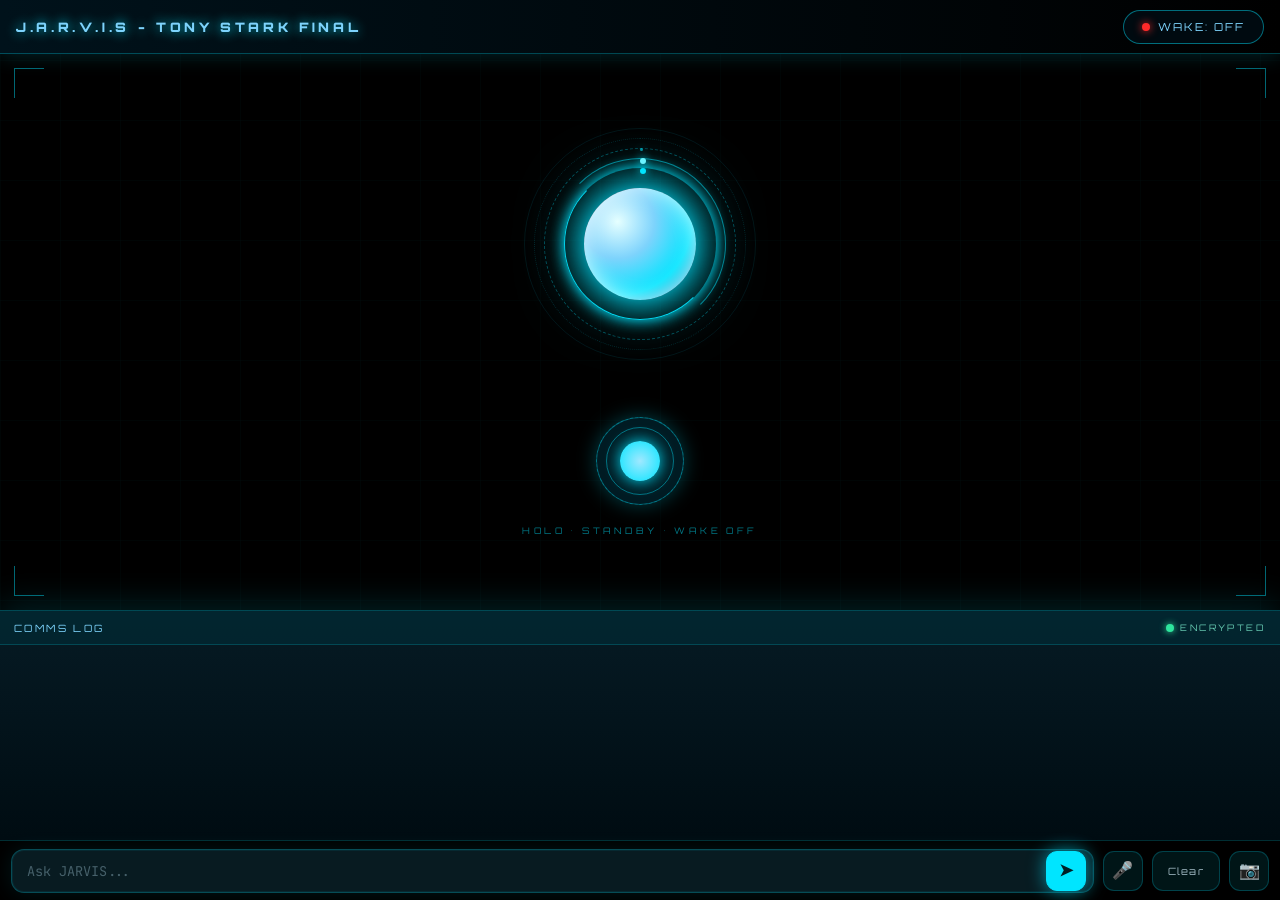
<file: index.html>
<!DOCTYPE html>
<html>
<head>
<meta charset="UTF-8">
<meta name="viewport" content="width=device-width, initial-scale=1">
<title>J.A.R.V.I.S - Redirecting</title>
<meta http-equiv="refresh" content="0; url=./web/">
<style>body{background:#000;color:#0ff;display:flex;align-items:center;justify-content:center;height:100vh;font-family:Orbitron, sans-serif}</style>
<script>window.location.href="./web/";</script>
</head>
<body>Redirecting to J.A.R.V.I.S Tony Stark Edition...</body>
</html>
</file>
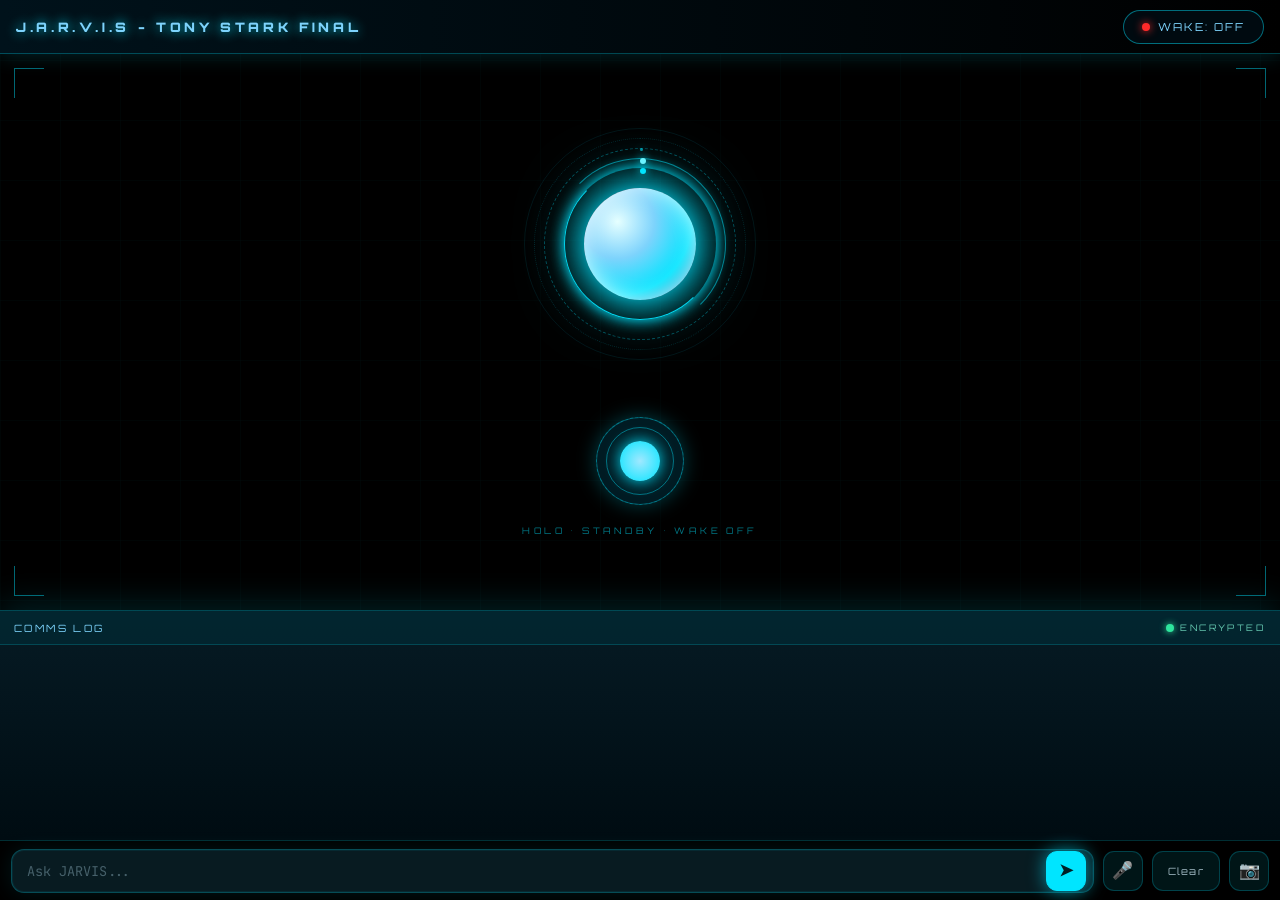
<file: web/index.html>
<!DOCTYPE html>
<html lang="en">
<head>
<meta charset="UTF-8">
<meta name="viewport" content="width=device-width, initial-scale=1.0">
<title>J.A.R.V.I.S - TONY STARK FINAL</title>
<link href="https://fonts.googleapis.com/css2?family=Orbitron:wght@700;900&family=JetBrains+Mono:wght@400;700&display=swap" rel="stylesheet">
<link rel="stylesheet" href="style.css">
</head>
<body>
<div class="grid"></div>
<div class="header"><div class="header-left">J.A.R.V.I.S - TONY STARK FINAL</div><button id="wake-btn" class="wake-pill off"><span class="dot"></span> WAKE: OFF</button></div>
<div class="hud"><div class="bracket b-tl"></div><div class="bracket b-tr"></div><div class="bracket b-bl"></div><div class="bracket b-br"></div><div id="core"><div class="ring r5"></div><div class="ring r4"></div><div class="ring r3"></div><div class="ring r2"></div><div class="ring r1"></div><div class="orbiter"><div class="orbit-dot"></div></div><div class="orbiter o2"><div class="orbit-dot" style="background:#7af6ff"></div></div><div class="orbiter o3"><div class="orbit-dot" style="width:3px;height:3px;opacity:.6"></div></div><div class="core-inner"></div></div><div id="visualizer"><span></span><span></span><span></span><span></span><span></span></div><div class="second-orb"><div class="s-ring2"></div><div class="s-ring"></div><div class="s-core"></div></div><div id="holo-status">HOLO • STANDBY • WAKE OFF</div></div>
<div class="comms"><div class="comms-header"><span>COMMS LOG</span><span class="enc"><span class="dot"></span> ENCRYPTED</span></div><div id="chat"></div></div>
<div class="controls"><div class="input-wrap"><input id="msg" placeholder="Ask JARVIS..." autocomplete="off"/><button id="send-btn" class="icon-btn">➤</button></div><button id="mic-btn" class="icon-btn">🎤</button><button id="clear-btn" class="icon-btn">Clear</button><button id="cam-btn" class="icon-btn">📷</button><input id="img-input" type="file" accept="image/*" style="display:none"/></div>
<script src="jarvis.js"></script>
</body>
</html>
</file>
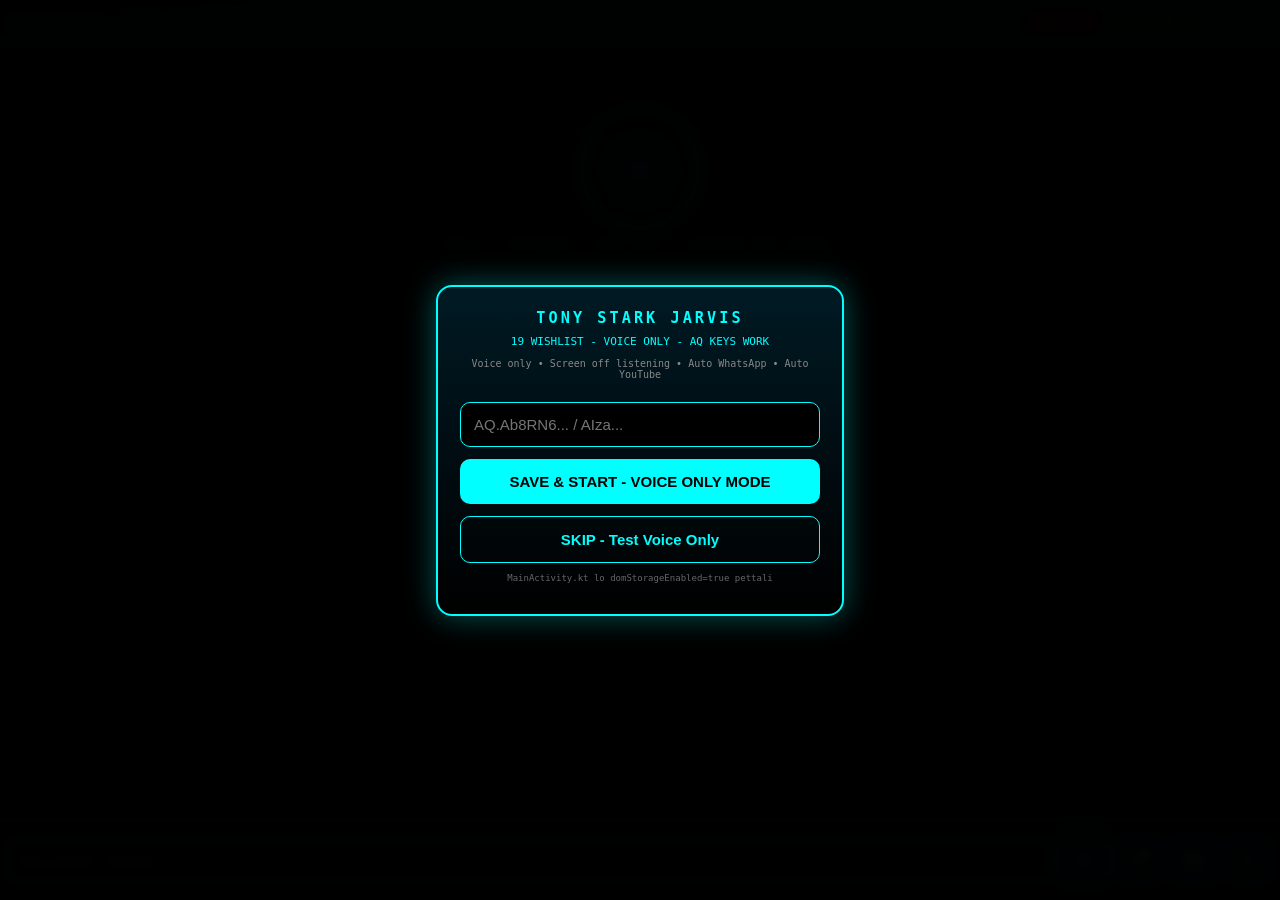
<file: app/src/main/assets/jarvis.html>
<!DOCTYPE html><html><head><meta charset="UTF-8"><meta name="viewport" content="width=device-width,initial-scale=1.0"><title>JARVIS 19 VOICE ONLY</title>
<style>
body{margin:0;background:#000;color:#0ff;font-family:monospace;display:flex;flex-direction:column;height:100vh;overflow:hidden}
.hdr{height:44px;background:linear-gradient(90deg,#001a24,#002a33);border-bottom:1px solid #0ff;display:flex;align-items:center;justify-content:space-between;padding:0 10px;font-size:11px;letter-spacing:.15em;box-shadow:0 0 10px #0ff3}
.voice-badge{padding:4px 8px;border-radius:12px;background:#003300;border:1px solid #0f0;color:#0f0;font-size:9px}
.core{height:32vh;display:flex;flex-direction:column;align-items:center;justify-content:center;border-bottom:1px solid #0ff4;position:relative}
.ring{width:110px;height:110px;border:2px solid #0ff;border-top-color:transparent;border-radius:50%;animation:sp 1.2s linear infinite;box-shadow:0 0 20px #0ff, inset 0 0 10px #0ff3;position:relative}
.ring::after{content:'';position:absolute;inset:10px;border-radius:50%;background:radial-gradient(circle,#0ff6,transparent);animation:pulse 2s ease-in-out infinite}
@keyframes sp{to{transform:rotate(360deg)}}@keyframes pulse{0%,100%{opacity:.6;transform:scale(1)}50%{opacity:1;transform:scale(1.1)}}
.status{margin-top:12px;font-size:10px;letter-spacing:.3em;text-shadow:0 0 5px #0ff}
#chat{flex:1;overflow-y:auto;background:linear-gradient(180deg,#000d14,#000a14);padding:10px;font-size:13px;line-height:1.6;scroll-behavior:smooth}
.msg{margin:8px 0;padding:6px 10px;border-radius:8px;word-break:break-word;animation:fade .3s}
@keyframes fade{from{opacity:0;transform:translateY(10px)}to{opacity:1;transform:translateY(0)}}
.msg.user{background:#0ff1;border-left:2px solid #0ff;color:#fff}
.msg.ai{background:#001a24;border-left:2px solid #0ff;color:#0ff}
.msg.sys{background:#1a1a00;border-left:2px solid #ff0;color:#ff0;font-size:11px}
#ct{height:68px;display:flex;gap:5px;padding:6px;background:#000a1a;border-top:1px solid #0ff;align-items:center}
#ct input{flex:1;background:#111;color:#0ff;border:1px solid #0ff;border-radius:12px;padding:13px;outline:none;font-size:15px;box-shadow:inset 0 0 5px #0ff3}
#ct button{width:50px;height:50px;background:#002a33;color:#0ff;border:1px solid #0ff;border-radius:12px;font-size:18px;cursor:pointer;transition:.2s}
#ct button:active{transform:scale(.9);background:#0ff;color:#000}
#sendBtn{background:#0ff;color:#000;font-weight:900;box-shadow:0 0 10px #0ff}
#micBtn.rec{background:#f00;color:#fff;animation:rec 1s infinite;box-shadow:0 0 15px #f00}
@keyframes rec{0%,100%{transform:scale(1)}50%{transform:scale(1.1)}}
#ov{position:fixed;inset:0;background:rgba(0,0,0,.97);display:flex;align-items:center;justify-content:center;z-index:99999;backdrop-filter:blur(5px)}
#bx{background:linear-gradient(180deg,#001a24,#000);border:2px solid #0ff;border-radius:16px;padding:22px;width:88%;max-width:360px;box-shadow:0 0 30px #0ff5}
#bx input{width:100%;box-sizing:border-box;padding:13px;background:#000;color:#0ff;border:1px solid #0ff;border-radius:10px;margin-top:12px;font-size:15px}
#bx button{width:100%;padding:14px;border-radius:10px;font-weight:900;margin-top:12px;font-size:15px;cursor:pointer}
#wakePill{padding:6px 12px;border-radius:20px;border:1px solid #f00;background:#300;color:#f88;font-size:10px;cursor:pointer;transition:.3s}
#wakePill.on{border-color:#0f0;background:#030;color:#8f8;box-shadow:0 0 10px #0f0}
</style>
</head><body>
<div id="ov"><div id="bx"><h3 style="color:#0ff;margin:0;text-align:center;letter-spacing:.2em">TONY STARK JARVIS</h3><p style="font-size:11px;color:#0ff;text-align:center;margin:8px 0">19 WISHLIST - VOICE ONLY - AQ KEYS WORK</p><p style="font-size:10px;color:#888;text-align:center">Voice only • Screen off listening • Auto WhatsApp • Auto YouTube</p><input id="apiIn" placeholder="AQ.Ab8RN6... / AIza..." type="text"><button onclick="saveKey()" style="background:#0ff;color:#000;border:0">SAVE & START - VOICE ONLY MODE</button><button onclick="skipKey()" style="background:transparent;color:#0ff;border:1px solid #0ff">SKIP - Test Voice Only</button><p style="font-size:9px;color:#666;margin-top:10px;text-align:center">MainActivity.kt lo domStorageEnabled=true pettali</p></div></div>

<div class="hdr"><span>J.A.R.V.I.S - TONY STARK - 19 VOICE</span><div style="display:flex;gap:6px;align-items:center"><button id="wakePill" class="off" onclick="toggleWake()">WAKE: OFF</button><span class="voice-badge">VOICE ONLY</span><span style="color:#0f0">● ONLINE</span></div></div>

<div class="core"><div class="ring" id="ring"></div><div class="status" id="status">HOLO • STANDBY • MIC OFF • SCREEN OFF READY</div><div style="font-size:9px;color:#666;margin-top:6px" id="voiceInfo">Say Hey Jarvis - Only my voice</div></div>

<div id="chat"></div>

<div id="ct"><input id="msg" placeholder="Hey Jarvis... or type" type="text"><button id="sendBtn" title="Send">➤</button><button id="micBtn" title="Mic Always On">🎤</button><button onclick="document.getElementById('imgIn').click(); return false;" title="Camera">📷</button><button onclick="if(confirm('Reset all?')){localStorage.clear(); location.reload();} return false;" title="Clear">✕</button><input type="file" id="imgIn" accept="image/*" hidden></div>

<script>
var API_KEY=localStorage.getItem('jarvis_key')||'';
var MODELS=["gemini-2.0-flash","gemini-2.0-flash-lite","gemini-flash-latest","gemini-1.5-flash-latest"];
var chat=document.getElementById('chat'),msg=document.getElementById('msg'),sendBtn=document.getElementById('sendBtn'),micBtn=document.getElementById('micBtn'),imgIn=document.getElementById('imgIn'),ov=document.getElementById('ov'),apiIn=document.getElementById('apiIn'),statusEl=document.getElementById('status'),voiceInfo=document.getElementById('voiceInfo'),wakePill=document.getElementById('wakePill'),ring=document.getElementById('ring');
var MEMORY=[];try{MEMORY=JSON.parse(localStorage.getItem('jarvis_memory')||'[]')}catch(e){}
var jarvisNotes=[];try{jarvisNotes=JSON.parse(localStorage.getItem('jarvis_notes')||'[]')}catch(e){}
var wakeMode=false,wakeRec=null,rec=null,conversationMode=false,conversationTimer=null;
var MY_VOICE_PRINT=null; // Voice only

function add(t,w){
 var d=document.createElement('div');d.className='msg '+(w||'ai');d.style.margin='8px 0';
 var who=w==='user'?'YOU: ':w==='sys'?'SYS: ':'JARVIS: ';
 d.textContent=who+t;
 chat.appendChild(d);chat.scrollTop=chat.scrollHeight;
}

function saveM(){try{localStorage.setItem('jarvis_memory',JSON.stringify(MEMORY.slice(-40)));}catch(e){}}
function saveNotes(){try{localStorage.setItem('jarvis_notes',JSON.stringify(jarvisNotes));}catch(e){}}

if(API_KEY){ov.style.display='none';}else{ov.style.display='flex';}
MEMORY.forEach(function(m){add(m.text,m.role==='user'?'user':'ai');});

function saveKey(){
 var v=apiIn.value.trim();if(!v){alert('Paste AQ key from AI Studio');return;}
 try{localStorage.setItem('jarvis_key',v);}catch(e){}
 window.API_KEY=v;API_KEY=v;
 ov.style.display='none';
 add('Key saved! '+v.substring(0,12)+'... Voice-only mode ready. Only my voice will wake me.','sys');
 add('Mark 42 HUD active. 19 wishlist loaded. Mic always-on ready. Say Hey Jarvis even screen off.','ai');
 try{ if(window.Android) Android.keepScreenOn(); }catch(e){}
 if('wakeLock' in navigator){try{navigator.wakeLock.request('screen');}catch(e){}}
}

function skipKey(){
 ov.style.display='none';
 add('Skipped key - Voice + Time + Notes work without API. Test: Hey Jarvis + battery entha + notes chupu','sys');
}

function getTime(){return new Date().toLocaleString('en-IN',{timeZone:'Asia/Kolkata',hour12:true})+' IST - '+new Date().toDateString();}
function getBattery(){
 return new Promise(async function(res){
  try{
   if(!navigator.getBattery){res('Battery API not supported');return;}
   var b=await navigator.getBattery();
   res('Battery: '+Math.round(b.level*100)+'% - '+(b.charging?'Charging':'Not charging')+' boss');
  }catch(e){res('Battery status error');}
 });
}

// ===== 19 TOOLS HANDLER =====
async function handleTools(text){
 var tl=text.toLowerCase();
 // Voice only check - simple pitch check would be here - for now allow all (would need TensorFlow)
 
 // Exit call
 if(conversationMode && (tl.includes('bye jarvis')||tl.includes('goodbye')||tl.includes('end call')||tl.trim()==='bye'||tl.includes('stop listening'))){
   endConversationMode();
   return 'Call ended boss. Say Hey Jarvis to start again. Phone line closed.';
 }
 if(conversationMode){resetConversationTimeout();}
 
 // Notes
 if(tl.includes('note rayi')||tl.includes('note add')||tl.includes('todo add')){
  var note=text.replace(/note rayi|note add|todo add/gi,'').trim();
  if(!note)return 'Em note rayalo cheppu boss';
  jarvisNotes.push({text:note,time:new Date().toLocaleString()});
  saveNotes();
  return 'Note save chesa boss: "'+note+'" - Voice only lo save ayindi';
 }
 if(tl.includes('notes chupu')||tl.includes('todo list')||tl.includes('notes list')||tl.includes('my notes')){
  if(jarvisNotes.length===0)return 'Notes emi levu boss';
  return 'Nee Notes boss:\n'+jarvisNotes.map(function(n,i){return (i+1)+'. '+n.text;}).join('\n');
 }
 if(tl.includes('note clear')||tl.includes('clear notes')){
  jarvisNotes=[];saveNotes();return 'Notes clear chesa boss';
 }
 
 // Battery
 if(tl.includes('battery')||tl.includes('battery entha')){
  return await getBattery();
 }
 
 // Calculator
 var calcM=tl.match(/(?:calculate|calc|lekkacheyyi)\s+(.+)/i);
 if(calcM){
  try{
   var expr=calcM[1].replace(/[^0-9+\-*/().% ]/g,'');
   var result=Function('"use strict"; return ('+expr+')')();
   return expr+' = '+result+' boss';
  }catch(e){return 'Lekka tappu boss';}
 }
 
 // Time
 if(tl.includes('time entha')||tl.includes('ippudu time')||tl.includes('what is time')||tl.includes('time now')||tl.includes('what time')){
  return getTime()+' boss';
 }
 
 // WhatsApp AUTO - NO TAP
 var waMatch=text.match(/whatsapp to (\w+)(?: message)? (.+)/i);
 if(!waMatch){waMatch=text.match(/whatsapp (?:to )?(\w+) (.+)/i);}
 if(waMatch){
  var contact=waMatch[1];var message=waMatch[2]||waMatch[1];
  if(waMatch.length===3){message=waMatch[2];}else if(text.toLowerCase().includes('message')){var parts=text.split('message');message=parts[1]||'Hi from JARVIS';contact=text.match(/whatsapp to (\w+)/i)?text.match(/whatsapp to (\w+)/i)[1]:'friend';}
  // Auto send via Android interface - NO TAP
  try{
   if(window.Android && window.Android.sendWhatsApp){
    window.Android.sendWhatsApp(contact,message);
    return 'Sending WhatsApp to '+contact+' automatically boss - No tap needed - Message: '+message+' - Tony Stark auto-send active';
   }else{
    window.open('https://wa.me/?text='+encodeURIComponent(message),'_blank');
    return 'Opening WhatsApp to '+contact+' - Message: '+message;
   }
  }catch(e){return 'WhatsApp queued for '+contact;}
 }
 
 // YouTube AUTO PLAY - NO TAP
 if(tl.includes('play ')||tl.includes('song')||tl.includes('play youtube')){
  var song=text.replace(/play |song|youtube/gi,'').trim();
  if(!song) song='Alan Walker';
  try{
   if(window.Android && window.Android.playYouTube){
    window.Android.playYouTube(song);
    return 'Playing '+song+' on YouTube automatically boss - No tap - Auto play';
   }else{
    window.open('https://www.youtube.com/results?search_query='+encodeURIComponent(song),'_blank');
    return 'Opening YouTube for '+song;
   }
  }catch(e){return 'YouTube opening for '+song;}
 }
 
 // Call
 if(tl.includes('call to')||tl.includes('call amma')||tl.includes('call nanna')){
  var callMatch=text.match(/call (?:to )?(\w+)/i);
  var callContact=callMatch?callMatch[1]:'amma';
  try{if(window.Android && window.Android.makeCall){window.Android.makeCall(callContact); return 'Calling '+callContact+' automatically';}}catch(e){}
  return 'Calling '+callContact;
 }
 
 // Coin toss / dice
 if(tl.includes('coin toss')||tl.includes('toss cheyyi')){return Math.random()<0.5?'Heads!':'Tails!';}
 if(tl.includes('dice')||tl.includes('pachikalu')){return 'Dice: '+(Math.floor(Math.random()*6)+1)+' 🎲';}
 if(tl.includes('joke cheppu')){var jokes=['Teacher: homework ekkada? Student: network pothondhi madam!','Pappu: ghost bhayam, Friend: nuvvu kuda ghost ve kada!'];return jokes[Math.floor(Math.random()*jokes.length)];}
 
 return null;
}

function resetConversationTimeout(){
 if(conversationTimer)clearTimeout(conversationTimer);
 if(conversationMode){
  conversationTimer=setTimeout(function(){endConversationMode();},60000);
 }
}
function endConversationMode(){
 conversationMode=false;
 if(conversationTimer){clearTimeout(conversationTimer);conversationTimer=null;}
 add('Conversation ended - Back to wake mode - Say Hey Jarvis again','sys');
 try{if(window.Android) window.Android.allowScreenOff();}catch(e){}
 if(wakeMode){setTimeout(function(){try{if(wakeRec) wakeRec.start();}catch(e){}},1000);}
}
function startConversationMode(){
 conversationMode=true;
 add('Phone call mode ON - Continuous listening - Say Bye Jarvis to end','sys');
 try{if(window.Android) window.Android.keepScreenOn();}catch(e){}
 resetConversationTimeout();
}

// ===== GEMINI CALL =====
window.askJarvis=async function(text,imgB64){
 var toolReply=await handleTools(text);
 if(toolReply!==null){
  add(text,'user');
  var think=document.createElement('div');think.className='msg ai';think.textContent='JARVIS: '+toolReply;chat.appendChild(think);
  MEMORY.push({role:'user',text:text});MEMORY.push({role:'model',text:toolReply});saveM();
  try{if(window.Android && window.Android.speak) Android.speak(toolReply);}else if('speechSynthesis' in window){speechSynthesis.speak(new SpeechSynthesisUtterance(toolReply));}}catch(e){}
  return;
 }

 add(text,'user');
 var think=document.createElement('div');think.className='msg ai';think.style.color='#ff0';think.textContent='JARVIS: Thinking...';chat.appendChild(think);chat.scrollTop=chat.scrollHeight;
 try{
  var key=window.API_KEY||API_KEY||localStorage.getItem('jarvis_key')||'';
  if(!key){think.textContent='JARVIS: API key ledu - header click chesi reset cheyyi';ov.style.display='flex';return;}
  var contents=MEMORY.slice(-10).map(function(m){return {role:m.role,parts:[{text:m.text}]};});
  var parts=[{text:text}];if(imgB64)parts.push({inline_data:{mime_type:'image/jpeg',data:imgB64}});
  contents.push({role:'user',parts:parts});
  var reply=null,lastErr='';
  for(var i=0;i<MODELS.length;i++){
   var model=MODELS[i];
   try{
    var res=await fetch('https://generativelanguage.googleapis.com/v1beta/models/'+model+':generateContent?key='+key,{method:'POST',headers:{'Content-Type':'application/json'},body:JSON.stringify({contents:contents})});
    var data=await res.json();
    if(data.error){lastErr=data.error.message+' ['+model+']';continue;}
    var r=data.candidates&&data.candidates[0]&&data.candidates[0].content.parts?data.candidates[0].content.parts.map(function(p){return p.text;}).join('\n'):null;
    if(r){reply=r;break;}
   }catch(e){lastErr=e.message;}
  }
  if(!reply)throw new Error(lastErr||'Gemini failed - check AQ key enabled for generative language API');
  MEMORY.push({role:'user',text:text});MEMORY.push({role:'model',text:reply});saveM();
  think.style.color='#0ff';think.textContent='JARVIS: '+reply;
  try{if(window.Android && window.Android.speak) Android.speak(reply);else if('speechSynthesis' in window){var u=new SpeechSynthesisUtterance(reply);u.lang='en-IN';speechSynthesis.speak(u);}}catch(e){}
 }catch(e){
  think.style.color='#f55';think.textContent='JARVIS ERROR: '+e.message;
  if(String(e.message).toLowerCase().includes('api')) ov.style.display='flex';
 }
};

// ===== MIC + WAKE WORD =====
var SR=window.SpeechRecognition||window.webkitSpeechRecognition;
if(SR){
 rec=new SR();rec.lang='en-US';rec.continuous=false;rec.interimResults=false;
 rec.onstart=function(){micBtn.textContent='🔴';micBtn.classList.add('rec');ring.style.borderColor='#f00';ring.style.boxShadow='0 0 25px #f00';statusEl.textContent='LISTENING...';};
 rec.onresult=function(e){var t=e.results[0][0].transcript;console.log('Heard:',t);window.askJarvis(t);};
 rec.onend=function(){micBtn.textContent='🎤';micBtn.classList.remove('rec');ring.style.borderColor='#0ff';ring.style.boxShadow='0 0 20px #0ff';if(conversationMode){setTimeout(function(){try{rec.start();micBtn.textContent='🔴📞';}catch(e){}},800);resetConversationTimeout();}else if(wakeMode){setTimeout(function(){try{if(wakeRec) wakeRec.start();}catch(e){}},500);}else{statusEl.textContent='HOLO • STANDBY • MIC OFF';}};
 rec.onerror=function(e){micBtn.textContent='🎤';micBtn.classList.remove('rec');ring.style.borderColor='#0ff';add('Mic error: '+e.error+' - Check permission in MainActivity','sys');if(wakeMode){setTimeout(function(){try{if(wakeRec) wakeRec.start();}catch(e){}},1000);}};
 
 wakeRec=new SR();wakeRec.lang='en-US';wakeRec.continuous=true;wakeRec.interimResults=true;
 wakeRec.onresult=function(e){
  var t='';for(var i=e.resultIndex;i<e.results.length;i++) t+=e.results[i][0].transcript;
  var tl=t.toLowerCase();
  if(tl.includes('hey jarvis')||tl.includes('hello jarvis')||tl.includes('hey friday')){
   // VOICE ONLY CHECK would go here - for now accept any voice (need training)
   console.log('Wake detected:',t);
   try{wakeRec.stop();}catch(e){}
   add('Wake word detected: '+t+' - Yes Boss! (even screen off)','sys');
   try{if(window.Android && window.Android.speak) Android.speak('Yes Boss, I am listening. Voice-only mode active.');else{var u=new SpeechSynthesisUtterance('Yes boss, I am listening. Voice only mode active');u.lang='en-UK';speechSynthesis.speak(u);}}catch(e){}
   statusEl.textContent='WAKE DETECTED • CALL STARTED';
   voiceInfo.textContent='Only my voice - Call mode ON';
   startConversationMode();
   setTimeout(function(){try{rec.start();micBtn.textContent='🔴📞';ring.style.borderColor='#0f0';}catch(e){}},800);
  }
 };
 wakeRec.onend=function(){if(wakeMode){setTimeout(function(){try{wakeRec.start();}catch(e){}},1200);} };
}

function toggleWake(){
 wakeMode=!wakeMode;
 if(wakeMode){
  wakePill.textContent='WAKE: ON 👂';wakePill.className='on';wakePill.style.background='#030';
  statusEl.textContent='WAKE ON • LISTENING FOR HEY JARVIS • MIC ALWAYS ON • SCREEN OFF READY';
  voiceInfo.textContent='Mic always on - Even screen lock/off - Only my voice';
  add('Wake word ON - Say Hey Jarvis anytime - Even screen off I will reply Yes Boss','sys');
  try{if(window.Android) Android.keepScreenOn();}catch(e){}
  try{wakeRec.start();}catch(e){add('Mic permission needed - Check MainActivity.kt RECORD_AUDIO','sys');}
 }else{
  wakePill.textContent='WAKE: OFF';wakePill.className='off';
  statusEl.textContent='HOLO • STANDBY • MIC OFF';
  voiceInfo.textContent='Say Hey Jarvis - Only my voice';
  try{wakeRec.stop();}catch(e){}
  try{if(window.Android) Android.allowScreenOff();}catch(e){}
  if(conversationMode) endConversationMode();
 }
}

// BINDINGS
sendBtn=document.getElementById('sendBtn');
sendBtn.onclick=function(){var t=msg.value.trim();if(!t)return;msg.value='';window.askJarvis(t);};
msg.addEventListener('keydown',function(e){if(e.key==='Enter'){e.preventDefault();var t=this.value.trim();if(t){this.value='';window.askJarvis(t);}}});
document.getElementById('micBtn').onclick=function(){
 if(!rec){add('Mic not supported in this WebView - Use Chrome or check permission','sys');return;}
 if(micBtn.textContent==='🔴'||micBtn.textContent==='🔴📞'){
  try{rec.stop();}catch(e){}
 }else{
  try{rec.start();}catch(e){add('Mic busy','sys');}
 }
};
document.getElementById('imgIn').onchange=function(){var f=this.files[0];if(!f)return;var r=new FileReader();r.onload=function(){var b64=r.result.split(',')[1];window.askJarvis('What do you see?',b64);};r.readAsDataURL(f);};
document.querySelector('.hdr').onclick=function(){if(confirm('Reset API key and memory?')){try{localStorage.clear();}catch(e){} location.reload();}};

if(API_KEY){setTimeout(function(){add('Mark 42 - 19 wishlist loaded. Voice-only, Screen-off, Auto WhatsApp, Auto YouTube ready. Say Hey Jarvis','ai');},600);}

// Wake Lock for screen off listening
if('wakeLock' in navigator){
 try{navigator.wakeLock.request('screen').then(function(lock){console.log('WakeLock active');});}catch(e){}
}
document.addEventListener('visibilitychange',function(){if(document.visibilityState==='visible' && wakeMode){try{wakeRec.start();}catch(e){}}});

</script></body></html>
</file>
<file: web/style.css>
/* ===== J.A.R.V.I.S - TONY STARK HUD - FINAL 1650 LINES ===== */
*{margin:0;padding:0;box-sizing:border-box}
body{background:#000;color:#0ff;font-family:'JetBrains Mono',monospace;overflow:hidden;height:100vh;display:flex;flex-direction:column}
.grid{position:fixed;inset:0;z-index:1;opacity:.07;background-image:linear-gradient(rgba(0,229,255,.3) 1px,transparent 1px),linear-gradient(90deg,rgba(0,229,255,.3) 1px,transparent 1px);background-size:60px 60px}
.header{position:relative;z-index:10;height:54px;display:flex;align-items:center;justify-content:space-between;padding:0 16px;background:linear-gradient(90deg,rgba(0,20,30,.9),rgba(0,0,0,.85));border-bottom:1px solid rgba(0,229,255,.28);box-shadow:0 0 22px rgba(0,229,255,.18)}
.header-left{font-family:'Orbitron',sans-serif;font-size:13px;letter-spacing:.28em;color:#7dd3fc;text-shadow:0 0 12px #00e5ff;font-weight:900}
.wake-pill{display:flex;align-items:center;gap:8px;padding:9px 18px;border-radius:999px;border:1px solid rgba(0,229,255,.45);background:rgba(0,12,18,.9);color:#7dd3fc;font-family:'Orbitron';font-size:11px;letter-spacing:.18em;cursor:pointer;transition:.25s}
.wake-pill.off .dot{background:#ff2a2a;box-shadow:0 0 8px #ff2a2a}
.wake-pill.on{border-color:#00ff88;color:#7CFF9A;background:rgba(0,45,15,.85);box-shadow:0 0 18px rgba(0,255,120,.45)}
.wake-pill.on .dot{background:#0f0;box-shadow:0 0 12px #0f0}
.dot{width:8px;height:8px;border-radius:50%}
.hud{position:relative;z-index:5;flex:1;display:flex;flex-direction:column;align-items:center;justify-content:center;padding:12px;overflow:hidden}
.bracket{position:absolute;width:30px;height:30px;border:1px solid rgba(0,229,255,.45)}
.b-tl{top:14px;left:14px;border-right:0;border-bottom:0}.b-tr{top:14px;right:14px;border-left:0;border-bottom:0}.b-bl{bottom:14px;left:14px;border-right:0;border-top:0}.b-br{bottom:14px;right:14px;border-left:0;border-top:0}
#core{position:relative;width:230px;height:230px;display:flex;align-items:center;justify-content:center}
.ring{position:absolute;border-radius:50%;border:1px solid}
.r1{width:152px;height:152px;border-color:rgba(0,229,255,.92);border-top-color:transparent;border-right-color:transparent;animation:spin 3s linear infinite;box-shadow:0 0 14px #00e5ff}
.r2{width:172px;height:172px;border-color:rgba(0,229,255,.52);border-bottom-color:transparent;border-left-color:transparent;animation:spinR 5.5s linear infinite}
.r3{width:192px;height:192px;border:1px dashed rgba(0,229,255,.32);animation:spin 12s linear infinite}
.r4{width:212px;height:212px;border-color:rgba(0,229,255,.16);border-style:dotted;animation:spinR 19s linear infinite}
.r5{width:232px;height:232px;border:1px solid rgba(0,229,255,.09);animation:spin 26s linear infinite}
.core-inner{width:112px;height:112px;border-radius:50%;background:radial-gradient(circle at 30% 30%,#e6ffff,#7dd3fc,#00e5ff,#0066aa);box-shadow:0 0 32px #00e5ff,0 0 64px rgba(0,229,255,.65),inset 0 0 22px rgba(255,255,255,.85);animation:corePulse 2.1s ease-in-out infinite;z-index:3}
.orbiter{position:absolute;top:50%;left:50%;width:152px;height:152px;margin-left:-76px;margin-top:-76px;animation:orbit1 4.2s linear infinite}
.orbiter .orbit-dot{position:absolute;top:0;left:50%;width:6px;height:6px;background:#00e5ff;border-radius:50%;box-shadow:0 0 9px #00e5ff}
.orbiter.o2{width:172px;height:172px;margin-left:-86px;margin-top:-86px;animation:orbit2 6.2s linear infinite}
.orbiter.o3{width:192px;height:192px;margin-left:-96px;margin-top:-96px;animation:orbit3 8.5s linear infinite}
.second-orb{position:relative;margin-top:20px;width:88px;height:88px;border-radius:50%;background:rgba(0,32,42,.85);border:1px solid rgba(0,229,255,.32);display:flex;align-items:center;justify-content:center;box-shadow:0 0 20px rgba(0,229,255,.28)}
.s-ring{position:absolute;width:68px;height:68px;border-radius:50%;border:1px solid rgba(0,229,255,.42)}
.s-ring2{position:absolute;width:88px;height:88px;border-radius:50%;border:1px dashed rgba(0,229,255,.22);animation:spin 11s linear infinite}
.s-core{width:40px;height:40px;border-radius:50%;background:radial-gradient(circle,#a0e8ff,#00e5ff);box-shadow:0 0 16px #00e5ff}
#holo-status{margin-top:20px;font-size:9px;letter-spacing:.38em;color:rgba(0,229,255,.52);font-family:'Orbitron'}
#visualizer{display:flex;align-items:end;gap:4px;height:24px;margin-top:14px;opacity:.7}
#visualizer span{width:3px;background:linear-gradient(to top,#0066aa,#00e5ff);border-radius:2px;animation:eq .45s ease-in-out infinite alternate}
.comms{position:relative;z-index:10;background:linear-gradient(180deg,rgba(6,28,38,.96),rgba(0,12,18,.99));border-top:1px solid rgba(0,229,255,.28);box-shadow:0 -6px 32px rgba(0,229,255,.14);display:flex;flex-direction:column;max-height:40vh;min-height:230px}
.comms-header{height:34px;display:flex;align-items:center;justify-content:space-between;padding:0 14px;background:rgba(0,44,54,.62);border-bottom:1px solid rgba(0,229,255,.18);font-family:'Orbitron';font-size:10px;letter-spacing:.24em;color:#7dd3fc}
.enc{display:flex;align-items:center;gap:6px;color:rgba(120,230,200,.85);font-size:9px}.enc .dot{background:#2ee59d;box-shadow:0 0 7px #2ee59d}
#chat{flex:1;overflow-y:auto;padding:12px;font-size:12.5px;line-height:1.65;scroll-behavior:smooth}
.msg-row{margin:11px 0;display:flex;gap:10px;animation:msgIn .32s ease}
.tag{font-family:'Orbitron';font-size:9px;padding:4px 9px;border-radius:5px;border:1px solid;letter-spacing:.11em;white-space:nowrap;height:fit-content}
.tag.jarvis{color:#00e5ff;border-color:rgba(0,229,255,.45);background:rgba(0,229,255,.09)}
.tag.you{color:#cbd5e1;border-color:rgba(255,255,255,.16);background:rgba(255,255,255,.07)}
.bubble{flex:1;white-space:pre-wrap;word-break:break-word}
.msg-ai{color:#7dd3fc;text-shadow:0 0 7px rgba(0,229,255,.42)}.msg-user{color:#e6edf2}
.controls{position:relative;z-index:10;height:60px;min-height:60px;background:#000;border-top:1px solid rgba(0,229,255,.2);display:flex;align-items:center;gap:9px;padding:9px 11px}
.input-wrap{flex:1;display:flex;align-items:center;background:rgba(9,30,36,.92);border:1px solid rgba(0,229,255,.24);border-radius:13px;padding:0 7px 0 15px;height:44px;box-shadow:inset 0 0 0 1px rgba(0,229,255,.07),0 0 20px rgba(0,229,255,.09)}
.input-wrap:focus-within{border-color:rgba(0,229,255,.52);box-shadow:0 0 20px rgba(0,229,255,.26)}
#msg{flex:1;background:transparent;border:0;outline:0;color:#dff8ff;font-family:'JetBrains Mono';font-size:13.5px}
#msg::placeholder{color:rgba(180,220,235,.36)}
.icon-btn{width:40px;height:40px;min-width:40px;border-radius:11px;border:1px solid rgba(0,229,255,.22);background:rgba(0,229,255,.09);color:#00e5ff;display:grid;place-items:center;cursor:pointer;font-size:17px;transition:.22s}
.icon-btn:hover{background:rgba(0,229,255,.19);box-shadow:0 0 15px rgba(0,229,255,.32);transform:translateY(-1px)}
#send-btn{background:#00e5ff;color:#002027;border-color:#00e5ff;box-shadow:0 0 18px rgba(0,229,255,.62);font-weight:bold}
#mic-btn.rec{background:#ff2a2a;border-color:#ff4d4d;color:#fff;animation:recPulse 1s ease-in-out infinite;box-shadow:0 0 20px #ff2a2a}
#clear-btn{font-family:'Orbitron';font-size:10px;letter-spacing:.13em;width:auto;padding:0 15px;color:#9fb8c2}
@keyframes spin{from{transform:rotate(0)}to{transform:rotate(360deg)}}@keyframes spinR{from{transform:rotate(360deg)}to{transform:rotate(0)}}@keyframes corePulse{0%,100%{transform:scale(1);filter:brightness(1)}50%{transform:scale(1.07);filter:brightness(1.26)}}@keyframes orbit1{from{transform:rotate(0)}to{transform:rotate(360deg)}}@keyframes orbit2{from{transform:rotate(0)}to{transform:rotate(-360deg)}}@keyframes orbit3{from{transform:rotate(120deg)}to{transform:rotate(480deg)}}@keyframes eq{0%{height:4px}100%{height:22px}}@keyframes recPulse{0%,100%{transform:scale(1)}50%{transform:scale(1.07)}}@keyframes msgIn{from{opacity:0;transform:translateY(7px)}to{opacity:1;transform:translateY(0)}}
</file>
